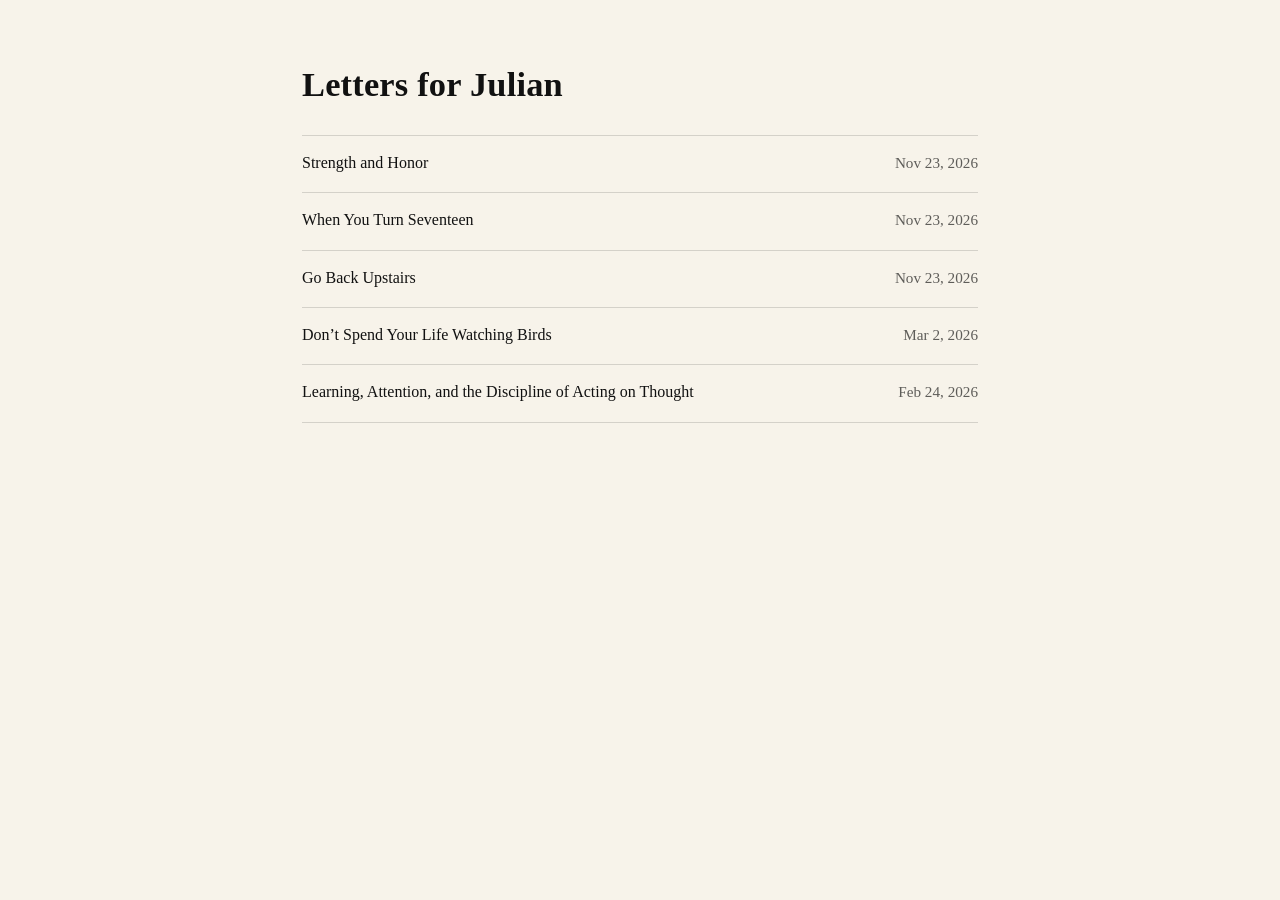
<file: index.html>
<!DOCTYPE html>
<html>
<head>
  <meta charset="UTF-8">
  <title>Letters for Julian</title>
  <link rel="stylesheet" href="styles/style.css">
</head>

<body class="index">
  <main class="wrap">
    <h1>Letters for Julian</h1>

    <ul class="posts">
      <li>
        <a href="posts/2026-11-23-strength-and-honor.html">Strength and Honor</a>
        <span class="date">Nov 23, 2026</span>
      </li>
      <li>
        <a href="posts/2026-11-23-when-you-turn-seventeen.html">When You Turn Seventeen</a>
        <span class="date">Nov 23, 2026</span>
      </li>
      <li>
        <a href="posts/2026-11-23-go-back-upstairs.html">Go Back Upstairs</a>
        <span class="date">Nov 23, 2026</span>
      </li>
      <li>
        <a href="posts/2026-03-02.html">Don’t Spend Your Life Watching Birds</a>
        <span class="date">Mar 2, 2026</span>
      </li>
      <li>
        <a href="posts/2026-02-24-learning-attention.html">Learning, Attention, and the Discipline of Acting on Thought</a>
        <span class="date">Feb 24, 2026</span>
      </li>
    </ul>
  </main>
</body>
</html>
</file>
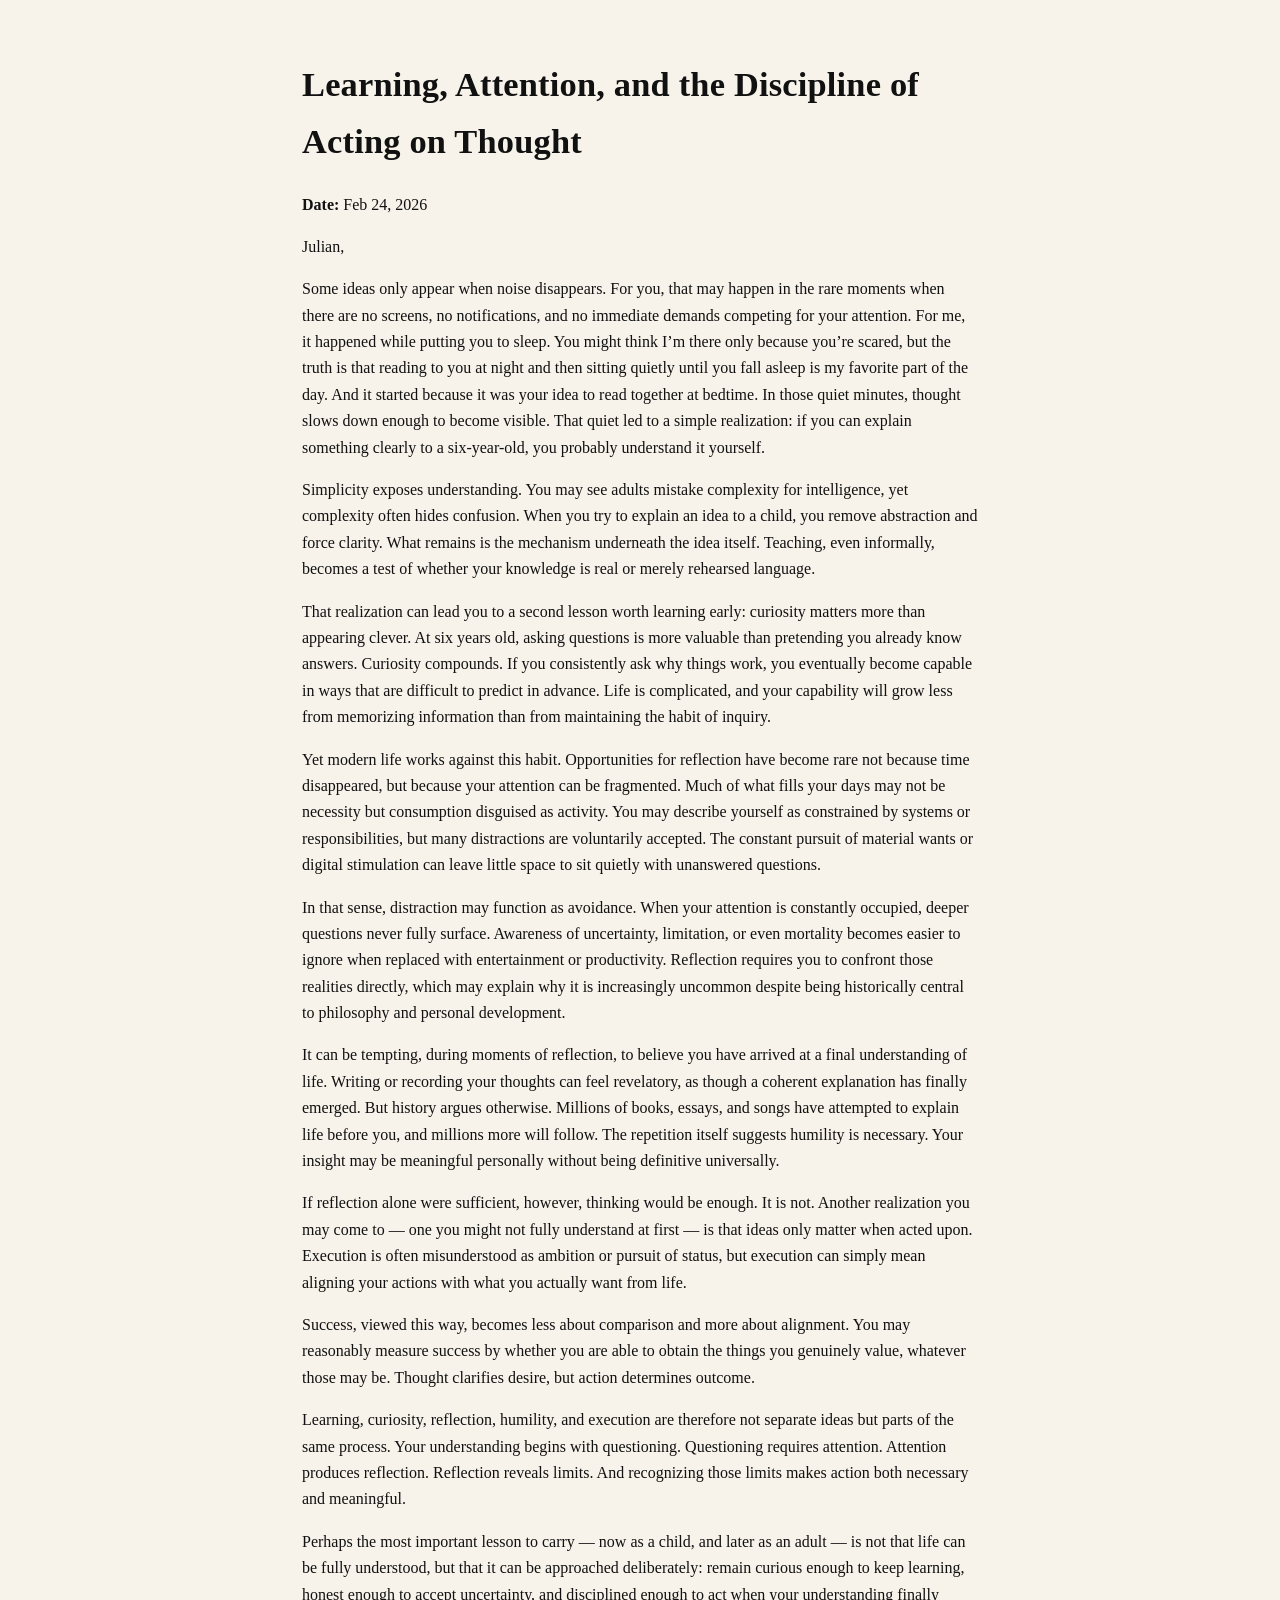
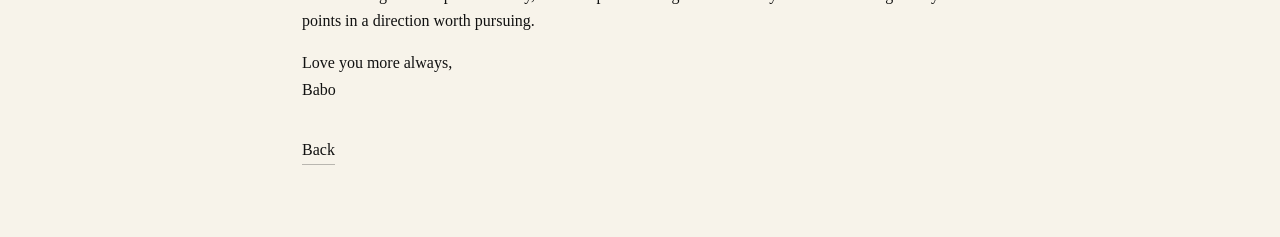
<file: posts/2026-02-24-learning-attention.html>
<!DOCTYPE html>
<html>
<head>
<meta charset="UTF-8">
<title>Learning, Attention, and the Discipline of Acting on Thought</title>
<link rel="stylesheet" href="../styles/style.css">
</head>

<body>
<h1>Learning, Attention, and the Discipline of Acting on Thought</h1>

<p><strong>Date:</strong> Feb 24, 2026</p>

<p>Julian,</p>

<p>Some ideas only appear when noise disappears. For you, that may happen in the rare moments when there are no screens, no notifications, and no immediate demands competing for your attention. For me, it happened while putting you to sleep. You might think I’m there only because you’re scared, but the truth is that reading to you at night and then sitting quietly until you fall asleep is my favorite part of the day. And it started because it was your idea to read together at bedtime. In those quiet minutes, thought slows down enough to become visible. That quiet led to a simple realization: if you can explain something clearly to a six-year-old, you probably understand it yourself.</p>

<p>Simplicity exposes understanding. You may see adults mistake complexity for intelligence, yet complexity often hides confusion. When you try to explain an idea to a child, you remove abstraction and force clarity. What remains is the mechanism underneath the idea itself. Teaching, even informally, becomes a test of whether your knowledge is real or merely rehearsed language.</p>

<p>That realization can lead you to a second lesson worth learning early: curiosity matters more than appearing clever. At six years old, asking questions is more valuable than pretending you already know answers. Curiosity compounds. If you consistently ask why things work, you eventually become capable in ways that are difficult to predict in advance. Life is complicated, and your capability will grow less from memorizing information than from maintaining the habit of inquiry.</p>

<p>Yet modern life works against this habit. Opportunities for reflection have become rare not because time disappeared, but because your attention can be fragmented. Much of what fills your days may not be necessity but consumption disguised as activity. You may describe yourself as constrained by systems or responsibilities, but many distractions are voluntarily accepted. The constant pursuit of material wants or digital stimulation can leave little space to sit quietly with unanswered questions.</p>

<p>In that sense, distraction may function as avoidance. When your attention is constantly occupied, deeper questions never fully surface. Awareness of uncertainty, limitation, or even mortality becomes easier to ignore when replaced with entertainment or productivity. Reflection requires you to confront those realities directly, which may explain why it is increasingly uncommon despite being historically central to philosophy and personal development.</p>

<p>It can be tempting, during moments of reflection, to believe you have arrived at a final understanding of life. Writing or recording your thoughts can feel revelatory, as though a coherent explanation has finally emerged. But history argues otherwise. Millions of books, essays, and songs have attempted to explain life before you, and millions more will follow. The repetition itself suggests humility is necessary. Your insight may be meaningful personally without being definitive universally.</p>

<p>If reflection alone were sufficient, however, thinking would be enough. It is not. Another realization you may come to — one you might not fully understand at first — is that ideas only matter when acted upon. Execution is often misunderstood as ambition or pursuit of status, but execution can simply mean aligning your actions with what you actually want from life.</p>

<p>Success, viewed this way, becomes less about comparison and more about alignment. You may reasonably measure success by whether you are able to obtain the things you genuinely value, whatever those may be. Thought clarifies desire, but action determines outcome.</p>

<p>Learning, curiosity, reflection, humility, and execution are therefore not separate ideas but parts of the same process. Your understanding begins with questioning. Questioning requires attention. Attention produces reflection. Reflection reveals limits. And recognizing those limits makes action both necessary and meaningful.</p>

<p>Perhaps the most important lesson to carry — now as a child, and later as an adult — is not that life can be fully understood, but that it can be approached deliberately: remain curious enough to keep learning, honest enough to accept uncertainty, and disciplined enough to act when your understanding finally points in a direction worth pursuing.</p>

<p>Love you more always,<br>Babo</p>

<a href="../index.html">Back</a>
</body>
</html>
</file>
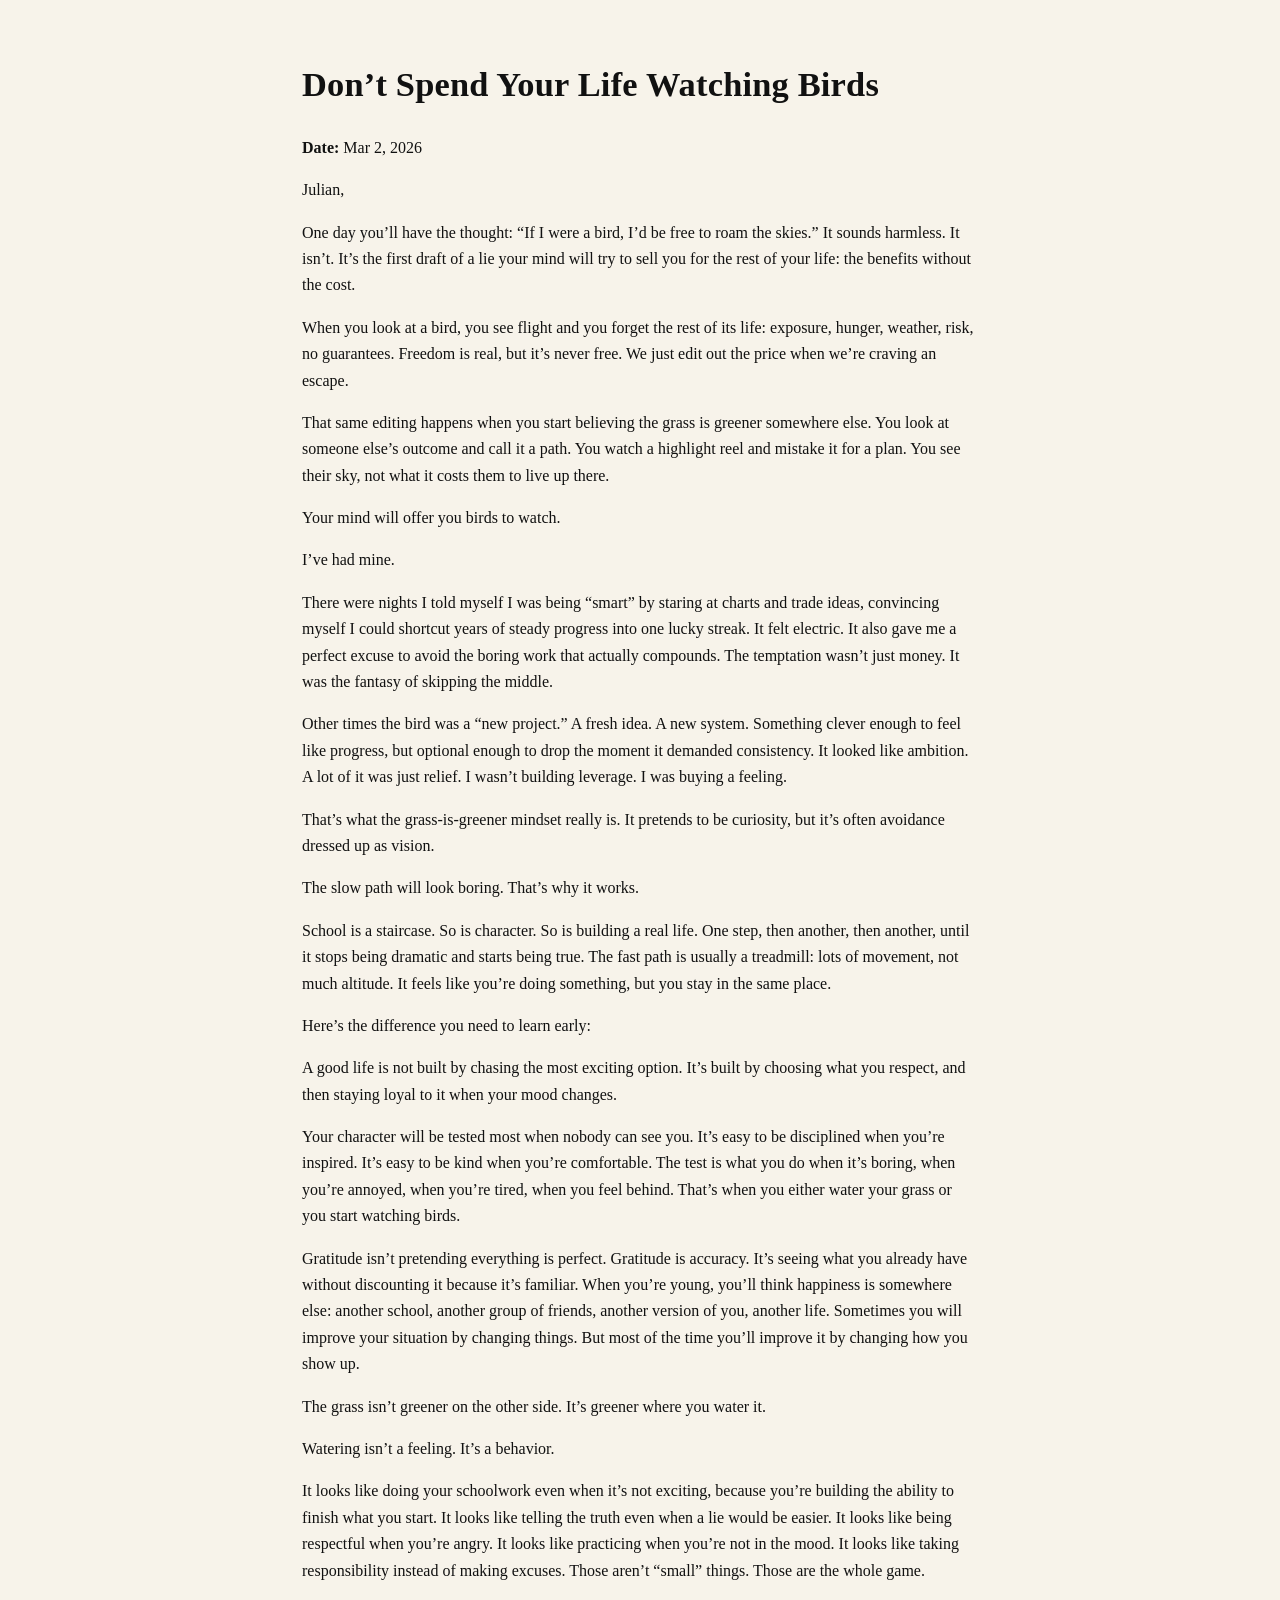
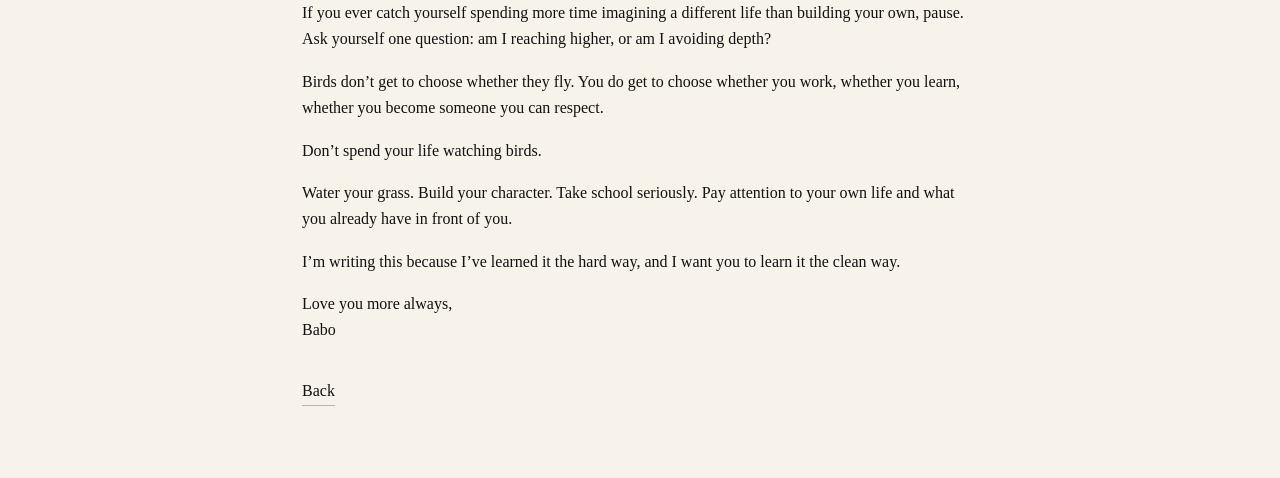
<file: posts/2026-03-02.html>
<!DOCTYPE html>
<html>
<head>
  <meta charset="UTF-8">
  <title>Don’t Spend Your Life Watching Birds</title>
  <link rel="stylesheet" href="../styles/style.css">
</head>

<body>
  <h1>Don’t Spend Your Life Watching Birds</h1>

  <p><strong>Date:</strong> Mar 2, 2026</p>

  <p>Julian,</p>

  <p>One day you’ll have the thought: “If I were a bird, I’d be free to roam the skies.” It sounds harmless. It isn’t. It’s the first draft of a lie your mind will try to sell you for the rest of your life: the benefits without the cost.</p>

  <p>When you look at a bird, you see flight and you forget the rest of its life: exposure, hunger, weather, risk, no guarantees. Freedom is real, but it’s never free. We just edit out the price when we’re craving an escape.</p>

  <p>That same editing happens when you start believing the grass is greener somewhere else. You look at someone else’s outcome and call it a path. You watch a highlight reel and mistake it for a plan. You see their sky, not what it costs them to live up there.</p>

  <p>Your mind will offer you birds to watch.</p>

  <p>I’ve had mine.</p>

  <p>There were nights I told myself I was being “smart” by staring at charts and trade ideas, convincing myself I could shortcut years of steady progress into one lucky streak. It felt electric. It also gave me a perfect excuse to avoid the boring work that actually compounds. The temptation wasn’t just money. It was the fantasy of skipping the middle.</p>

  <p>Other times the bird was a “new project.” A fresh idea. A new system. Something clever enough to feel like progress, but optional enough to drop the moment it demanded consistency. It looked like ambition. A lot of it was just relief. I wasn’t building leverage. I was buying a feeling.</p>

  <p>That’s what the grass-is-greener mindset really is. It pretends to be curiosity, but it’s often avoidance dressed up as vision.</p>

  <p>The slow path will look boring. That’s why it works.</p>

  <p>School is a staircase. So is character. So is building a real life. One step, then another, then another, until it stops being dramatic and starts being true. The fast path is usually a treadmill: lots of movement, not much altitude. It feels like you’re doing something, but you stay in the same place.</p>

  <p>Here’s the difference you need to learn early:</p>

  <p>A good life is not built by chasing the most exciting option. It’s built by choosing what you respect, and then staying loyal to it when your mood changes.</p>

  <p>Your character will be tested most when nobody can see you. It’s easy to be disciplined when you’re inspired. It’s easy to be kind when you’re comfortable. The test is what you do when it’s boring, when you’re annoyed, when you’re tired, when you feel behind. That’s when you either water your grass or you start watching birds.</p>

  <p>Gratitude isn’t pretending everything is perfect. Gratitude is accuracy. It’s seeing what you already have without discounting it because it’s familiar. When you’re young, you’ll think happiness is somewhere else: another school, another group of friends, another version of you, another life. Sometimes you will improve your situation by changing things. But most of the time you’ll improve it by changing how you show up.</p>

  <p>The grass isn’t greener on the other side. It’s greener where you water it.</p>

  <p>Watering isn’t a feeling. It’s a behavior.</p>

  <p>It looks like doing your schoolwork even when it’s not exciting, because you’re building the ability to finish what you start. It looks like telling the truth even when a lie would be easier. It looks like being respectful when you’re angry. It looks like practicing when you’re not in the mood. It looks like taking responsibility instead of making excuses. Those aren’t “small” things. Those are the whole game.</p>

  <p>If you ever catch yourself spending more time imagining a different life than building your own, pause. Ask yourself one question: am I reaching higher, or am I avoiding depth?</p>

  <p>Birds don’t get to choose whether they fly. You do get to choose whether you work, whether you learn, whether you become someone you can respect.</p>

  <p>Don’t spend your life watching birds.</p>

  <p>Water your grass. Build your character. Take school seriously. Pay attention to your own life and what you already have in front of you.</p>

  <p>I’m writing this because I’ve learned it the hard way, and I want you to learn it the clean way.</p>

  <p>Love you more always,<br>
  Babo</p>

  <a href="../index.html">Back</a>
</body>
</html>
</file>
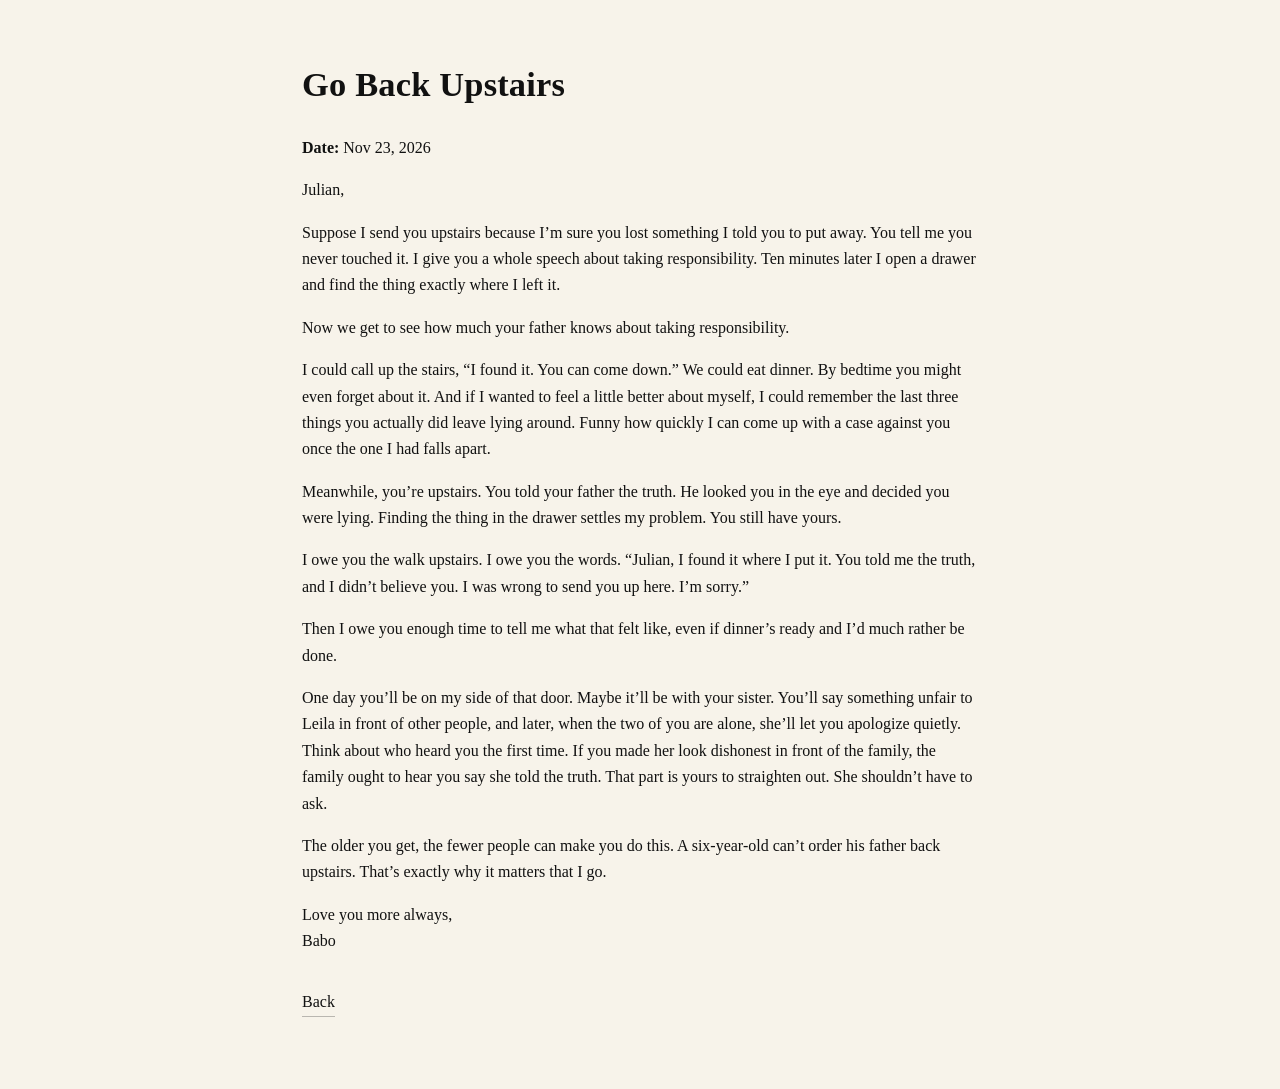
<file: posts/2026-11-23-go-back-upstairs.html>
<!DOCTYPE html>
<html lang="en">
<head>
  <meta charset="UTF-8">
  <meta name="viewport" content="width=device-width, initial-scale=1">
  <title>Go Back Upstairs</title>
  <link rel="stylesheet" href="../styles/style.css">
</head>

<body>
  <h1>Go Back Upstairs</h1>

  <p><strong>Date:</strong> Nov 23, 2026</p>

  <p>Julian,</p>

  <p>Suppose I send you upstairs because I’m sure you lost something I told you to put away. You tell me you never touched it. I give you a whole speech about taking responsibility. Ten minutes later I open a drawer and find the thing exactly where I left it.</p>

  <p>Now we get to see how much your father knows about taking responsibility.</p>

  <p>I could call up the stairs, “I found it. You can come down.” We could eat dinner. By bedtime you might even forget about it. And if I wanted to feel a little better about myself, I could remember the last three things you actually did leave lying around. Funny how quickly I can come up with a case against you once the one I had falls apart.</p>

  <p>Meanwhile, you’re upstairs. You told your father the truth. He looked you in the eye and decided you were lying. Finding the thing in the drawer settles my problem. You still have yours.</p>

  <p>I owe you the walk upstairs. I owe you the words. “Julian, I found it where I put it. You told me the truth, and I didn’t believe you. I was wrong to send you up here. I’m sorry.”</p>

  <p>Then I owe you enough time to tell me what that felt like, even if dinner’s ready and I’d much rather be done.</p>

  <p>One day you’ll be on my side of that door. Maybe it’ll be with your sister. You’ll say something unfair to Leila in front of other people, and later, when the two of you are alone, she’ll let you apologize quietly. Think about who heard you the first time. If you made her look dishonest in front of the family, the family ought to hear you say she told the truth. That part is yours to straighten out. She shouldn’t have to ask.</p>

  <p>The older you get, the fewer people can make you do this. A six-year-old can’t order his father back upstairs. That’s exactly why it matters that I go.</p>

  <p>Love you more always,<br>
  Babo</p>

  <a href="../index.html">Back</a>
</body>
</html>
</file>
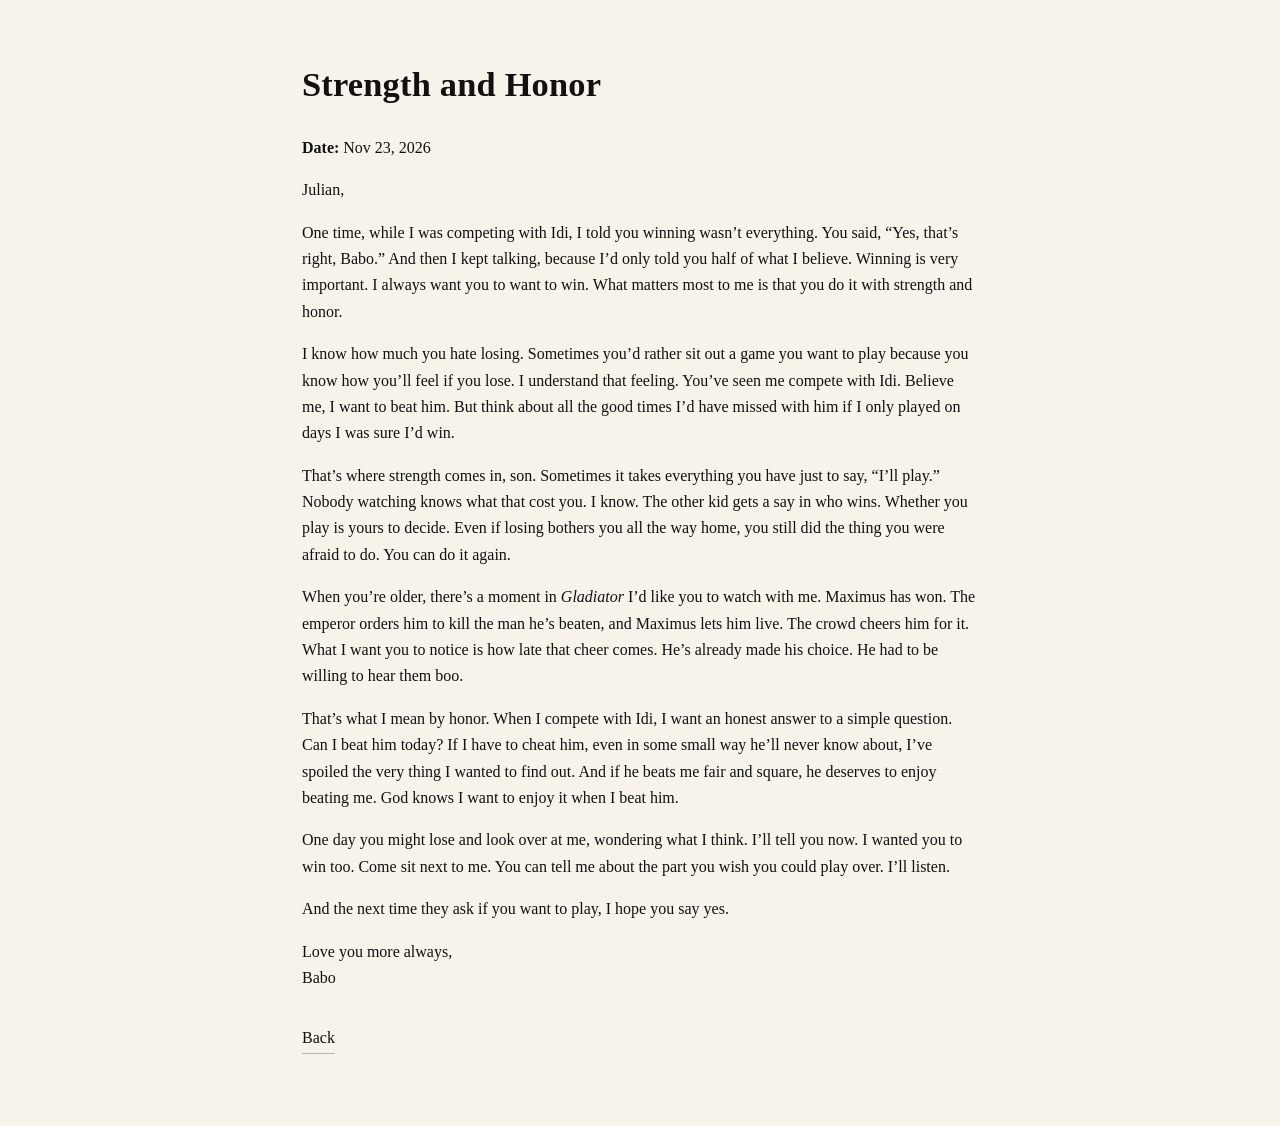
<file: posts/2026-11-23-strength-and-honor.html>
<!DOCTYPE html>
<html lang="en">
<head>
  <meta charset="UTF-8">
  <meta name="viewport" content="width=device-width, initial-scale=1">
  <title>Strength and Honor</title>
  <link rel="stylesheet" href="../styles/style.css">
</head>

<body>
  <h1>Strength and Honor</h1>

  <p><strong>Date:</strong> Nov 23, 2026</p>

  <p>Julian,</p>

  <p>One time, while I was competing with Idi, I told you winning wasn’t everything. You said, “Yes, that’s right, Babo.” And then I kept talking, because I’d only told you half of what I believe. Winning is very important. I always want you to want to win. What matters most to me is that you do it with strength and honor.</p>

  <p>I know how much you hate losing. Sometimes you’d rather sit out a game you want to play because you know how you’ll feel if you lose. I understand that feeling. You’ve seen me compete with Idi. Believe me, I want to beat him. But think about all the good times I’d have missed with him if I only played on days I was sure I’d win.</p>

  <p>That’s where strength comes in, son. Sometimes it takes everything you have just to say, “I’ll play.” Nobody watching knows what that cost you. I know. The other kid gets a say in who wins. Whether you play is yours to decide. Even if losing bothers you all the way home, you still did the thing you were afraid to do. You can do it again.</p>

  <p>When you’re older, there’s a moment in <em>Gladiator</em> I’d like you to watch with me. Maximus has won. The emperor orders him to kill the man he’s beaten, and Maximus lets him live. The crowd cheers him for it. What I want you to notice is how late that cheer comes. He’s already made his choice. He had to be willing to hear them boo.</p>

  <p>That’s what I mean by honor. When I compete with Idi, I want an honest answer to a simple question. Can I beat him today? If I have to cheat him, even in some small way he’ll never know about, I’ve spoiled the very thing I wanted to find out. And if he beats me fair and square, he deserves to enjoy beating me. God knows I want to enjoy it when I beat him.</p>

  <p>One day you might lose and look over at me, wondering what I think. I’ll tell you now. I wanted you to win too. Come sit next to me. You can tell me about the part you wish you could play over. I’ll listen.</p>

  <p>And the next time they ask if you want to play, I hope you say yes.</p>

  <p>Love you more always,<br>
  Babo</p>

  <a href="../index.html">Back</a>
</body>
</html>
</file>
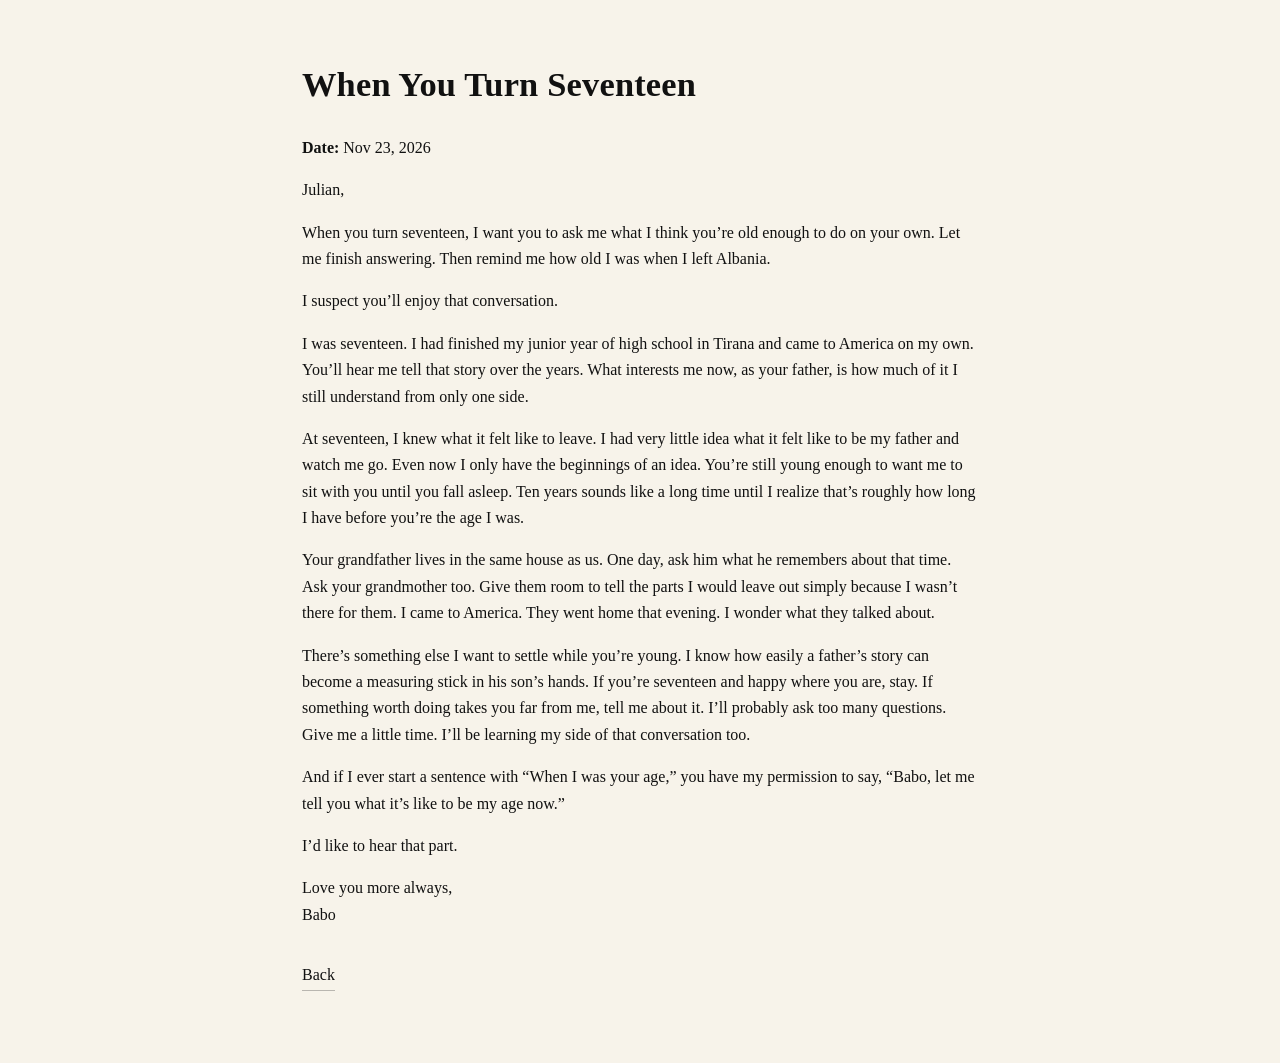
<file: posts/2026-11-23-when-you-turn-seventeen.html>
<!DOCTYPE html>
<html lang="en">
<head>
  <meta charset="UTF-8">
  <meta name="viewport" content="width=device-width, initial-scale=1">
  <title>When You Turn Seventeen</title>
  <link rel="stylesheet" href="../styles/style.css">
</head>

<body>
  <h1>When You Turn Seventeen</h1>

  <p><strong>Date:</strong> Nov 23, 2026</p>

  <p>Julian,</p>

  <p>When you turn seventeen, I want you to ask me what I think you’re old enough to do on your own. Let me finish answering. Then remind me how old I was when I left Albania.</p>

  <p>I suspect you’ll enjoy that conversation.</p>

  <p>I was seventeen. I had finished my junior year of high school in Tirana and came to America on my own. You’ll hear me tell that story over the years. What interests me now, as your father, is how much of it I still understand from only one side.</p>

  <p>At seventeen, I knew what it felt like to leave. I had very little idea what it felt like to be my father and watch me go. Even now I only have the beginnings of an idea. You’re still young enough to want me to sit with you until you fall asleep. Ten years sounds like a long time until I realize that’s roughly how long I have before you’re the age I was.</p>

  <p>Your grandfather lives in the same house as us. One day, ask him what he remembers about that time. Ask your grandmother too. Give them room to tell the parts I would leave out simply because I wasn’t there for them. I came to America. They went home that evening. I wonder what they talked about.</p>

  <p>There’s something else I want to settle while you’re young. I know how easily a father’s story can become a measuring stick in his son’s hands. If you’re seventeen and happy where you are, stay. If something worth doing takes you far from me, tell me about it. I’ll probably ask too many questions. Give me a little time. I’ll be learning my side of that conversation too.</p>

  <p>And if I ever start a sentence with “When I was your age,” you have my permission to say, “Babo, let me tell you what it’s like to be my age now.”</p>

  <p>I’d like to hear that part.</p>

  <p>Love you more always,<br>
  Babo</p>

  <a href="../index.html">Back</a>
</body>
</html>
</file>
<file: styles/style.css>
/* styles/style.css */

:root{
  --max: 720px;
  --pad: 22px;

  --bg: #f7f3ea;
  --text: #111;
  --muted: rgba(0,0,0,0.62);
  --line: rgba(0,0,0,0.14);
  --link: rgba(0,0,0,0.25);
  --linkHover: rgba(0,0,0,0.55);
}

*{ box-sizing:border-box; }

html,body{
  margin:0;
  padding:0;
}

body{
  background:var(--bg);
  color:var(--text);
  font-family: ui-serif, Georgia, "Times New Roman", Times, serif;
  line-height:1.65;
  -webkit-font-smoothing: antialiased;
  text-rendering: optimizeLegibility;
}

/* Layout */
.wrap{
  max-width: var(--max);
  margin: 56px auto 72px;
  padding: 0 var(--pad);
}

/* Headings */
h1{
  font-size: 2.15rem;
  margin: 0 0 22px;
  letter-spacing: 0.2px;
}

/* Links */
a{
  color: inherit;
  text-decoration: none;
  border-bottom: 1px solid var(--link);
  padding-bottom: 1px;
}

a:hover{
  border-bottom-color: var(--linkHover);
}

/* Post pages default */
body:not(.index){
  max-width: var(--max);
  margin: 56px auto 72px;
  padding: 0 var(--pad);
}

p{ margin: 0 0 16px; }

/* Index list */
.posts{
  list-style: none;
  padding: 0;
  margin: 0;
  border-top: 1px solid var(--line);
}

.posts li{
  display: flex;
  align-items: baseline;
  justify-content: space-between;
  gap: 14px;
  padding: 14px 0;
  border-bottom: 1px solid var(--line);
}

.posts li a{
  border-bottom-color: transparent;
}

.posts li a:hover{
  border-bottom-color: var(--linkHover);
}

.date{
  color: var(--muted);
  font-size: 0.95rem;
  white-space: nowrap;
}

/* Mobile: stack title + date */
@media (max-width: 520px){
  h1{ font-size: 1.95rem; }
  .posts li{
    flex-direction: column;
    align-items: flex-start;
    gap: 6px;
  }
  .date{ font-size: 0.92rem; }
}

/* Make the "Back" link on posts look consistent */
body:not(.index) a[href*="index.html"]{
  display: inline-block;
  margin-top: 18px;
}
</file>
